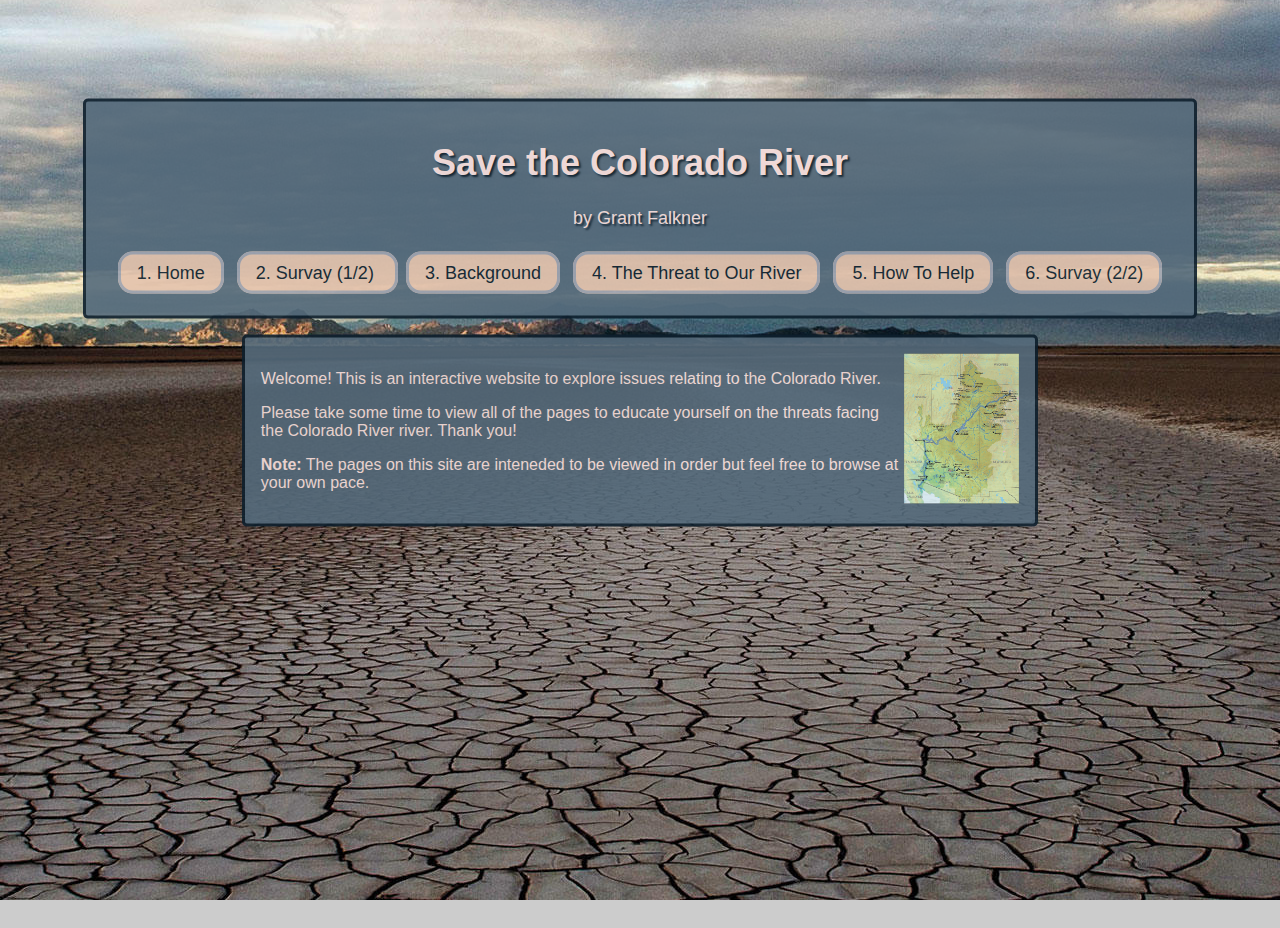
<file: index.html>
<html>
    <head>
        <title>Save the CO River</title>
        <link rel="stylesheet" href="common.css">
        <link rel="stylesheet" href="home.css">
    </head>
    <body>
        <header>
            <h1>
                Save the Colorado River
            </h1>
            <p> by Grant Falkner</p>
            <nav>
                <a href="index.html">1. Home</a>
                <a href="survay.html">2. Survay (1/2) </a>
                <a href="background.html">3. Background</a>
                <a href="threat.html">4. The Threat to Our River</a>
                <a href="help.html">5. How To Help</a>
                <a href="survay.html">6. Survay (2/2)</a>
            </nav>
        </header>

        <article>
            <section>
                <img class="zoom" src="images/river-on-map.jpeg" alt="River on Map">
                <p> Welcome! This is an interactive website to explore issues relating to 
                    the Colorado River.</p>

    
                <p> Please take some time to view all of the pages to educate yourself on the
                    threats facing the Colorado River river. Thank you!
                </p>

                <p>
                    <b>Note:</b> The pages on this site are inteneded to be viewed in order but feel free to browse at your own pace.
                </p>
            </section>
        </article>
        
    </body>
</html>
</file>
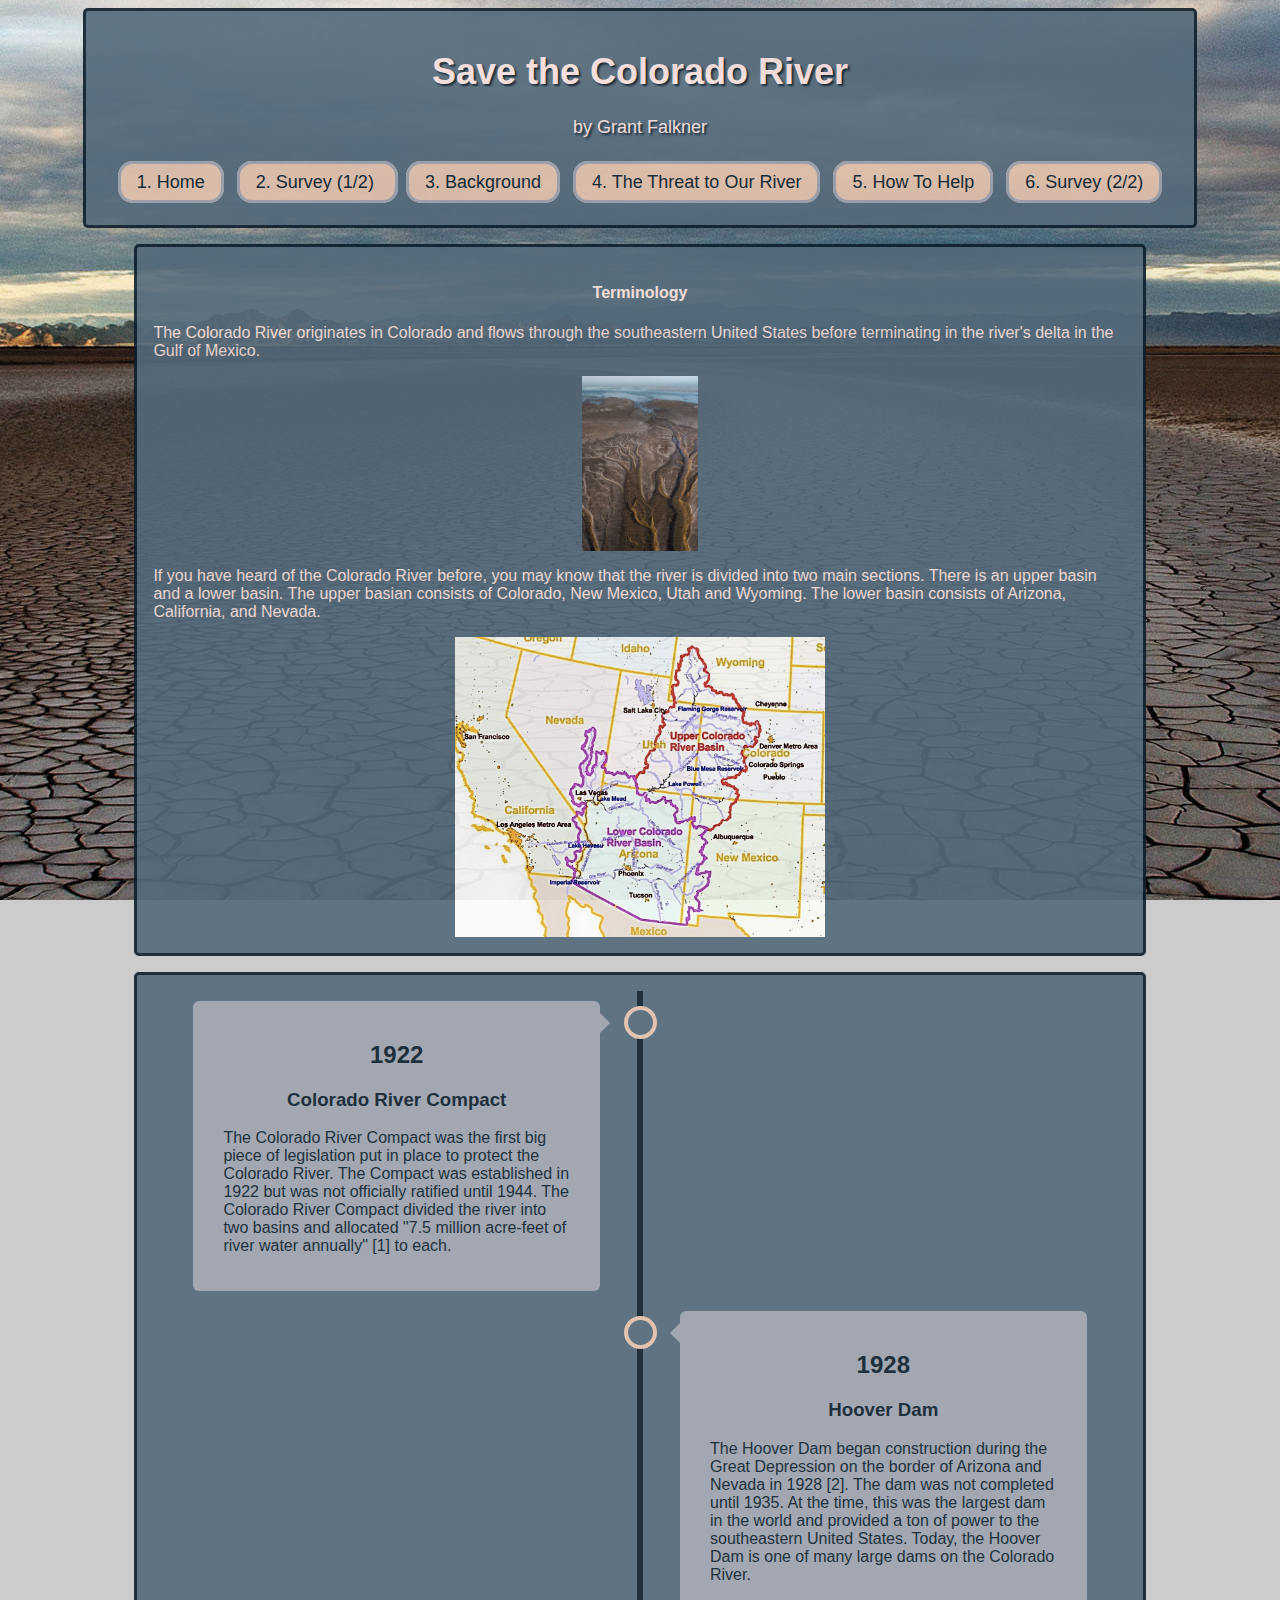
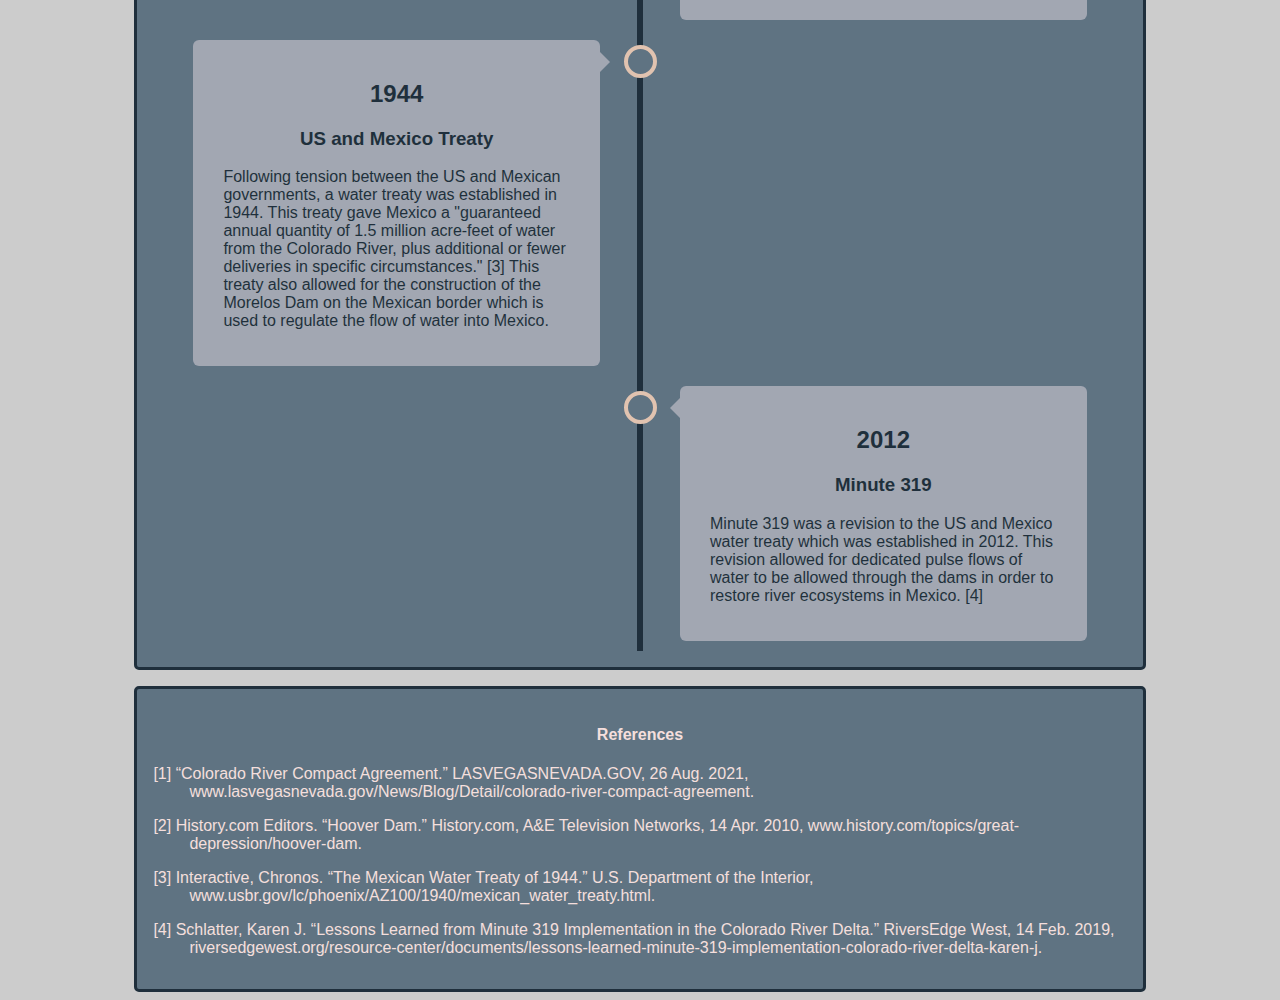
<file: background.html>
<html>
    <head>
        <title>Save the CO River</title>
        <link rel="stylesheet" href="common.css">
        <link rel="stylesheet" href="timeline.css">
    </head>
    <body>
        <header>
            <h1>
                Save the Colorado River
            </h1>
            <p> by Grant Falkner</p>
            <nav>
                <a href="index.html">1. Home</a>
                <a href="survey.html">2. Survey (1/2) </a>
                <a href="background.html">3. Background</a>
                <a href="threat.html">4. The Threat to Our River</a>
                <a href="help.html">5. How To Help</a>
                <a href="survey.html">6. Survey (2/2)</a>
            </nav>
        </header>

        <article>
            <section>
                <h4>Terminology</h4>
                <p>
                    The Colorado River originates in Colorado and flows through the southeastern United States before terminating in the river's delta in the Gulf of Mexico.
                </p>
                <img class="zoom" src="images/river-delta.jpeg" alt="River Delta" style="height: 175px">
                <p>
                    If you have heard of the Colorado River before, you may know that the river is divided into two main sections. There is an upper basin and a lower basin. The upper basian consists of Colorado, New Mexico, Utah and Wyoming. The lower basin consists of Arizona, California, and Nevada.
                </p>

                <img src="images/basin-map.jpeg" alt="Basin Map">
            </section>
            <section>
            <div class="timeline">
                <div class="container left">
                    <div class="content">
                    <h2>1922</h2>
                    <h3>Colorado River Compact</h3>
                    <p>The Colorado River Compact was the first big piece of legislation put in place to protect the Colorado River. The Compact was established in 1922 but was not officially ratified until 1944. The Colorado River Compact divided the river into two basins and allocated "7.5 million acre-feet of river water annually" [1] to each.
                      </p>
                      <!-- https://www.lasvegasnevada.gov/News/Blog/Detail/colorado-river-compact-agreement -->
                    </div>
                </div>
                <div class="container right">
                    <div class="content">
                    <h2>1928</h2>
                    <h3>Hoover Dam</h3>
                    <p>The Hoover Dam began construction during the Great Depression on the border of Arizona and Nevada in 1928 [2]. The dam was not completed until 1935. At the time, this was the largest dam in the world and provided a ton of power to the southeastern United States. Today, the Hoover Dam is one of many large dams on the Colorado River.
                    </p>
                    <!-- https://www.history.com/topics/great-depression/hoover-dam -->
                    </div>
                </div>
                <div class="container left">
                    <div class="content">
                    <h2>1944</h2>
                    <h3>US and Mexico Treaty</h3>
                    <p>Following tension between the US and Mexican governments, a water treaty was established in 1944. This treaty gave Mexico a "guaranteed annual quantity of 1.5 million acre-feet of water from the Colorado River, plus additional or fewer deliveries in specific circumstances." [3] This treaty also allowed for the construction of the Morelos Dam on the Mexican border which is used to regulate the flow of water into Mexico.
                    </p>
                    <!-- https://www.usbr.gov/lc/phoenix/AZ100/1940/mexican_water_treaty.html -->
                    </div>
                </div>
                <div class="container right">
                    <div class="content">
                    <h2>2012</h2>
                    <h3>Minute 319</h3>
                    <p> Minute 319 was a revision to the US and Mexico water treaty which was established in 2012. This revision allowed for dedicated pulse flows of water to be allowed through the dams in order to restore river ecosystems in Mexico. [4]
                    </p>
                    <!-- https://riversedgewest.org/resource-center/documents/lessons-learned-minute-319-implementation-colorado-river-delta-karen-j -->
                    </div>
                </div>
                </div>

                
            </section>

            <section class="references">
                <h4>References</h4>

                <p>[1] “Colorado River Compact Agreement.” LASVEGASNEVADA.GOV, 26 Aug. 2021, www.lasvegasnevada.gov/News/Blog/Detail/colorado-river-compact-agreement.</p>
                <p>[2] History.com Editors. “Hoover Dam.” History.com, A&E Television Networks, 14 Apr. 2010, www.history.com/topics/great-depression/hoover-dam.</p>
                <p>[3] Interactive, Chronos. “The Mexican Water Treaty of 1944.” U.S. Department of the Interior, www.usbr.gov/lc/phoenix/AZ100/1940/mexican_water_treaty.html.</p>
                <p>[4] Schlatter, Karen J. “Lessons Learned from Minute 319 Implementation in the Colorado River Delta.” RiversEdge West, 14 Feb. 2019, riversedgewest.org/resource-center/documents/lessons-learned-minute-319-implementation-colorado-river-delta-karen-j.</p>
                
            </section>
        </article>
        
    </body>
</html>
</file>
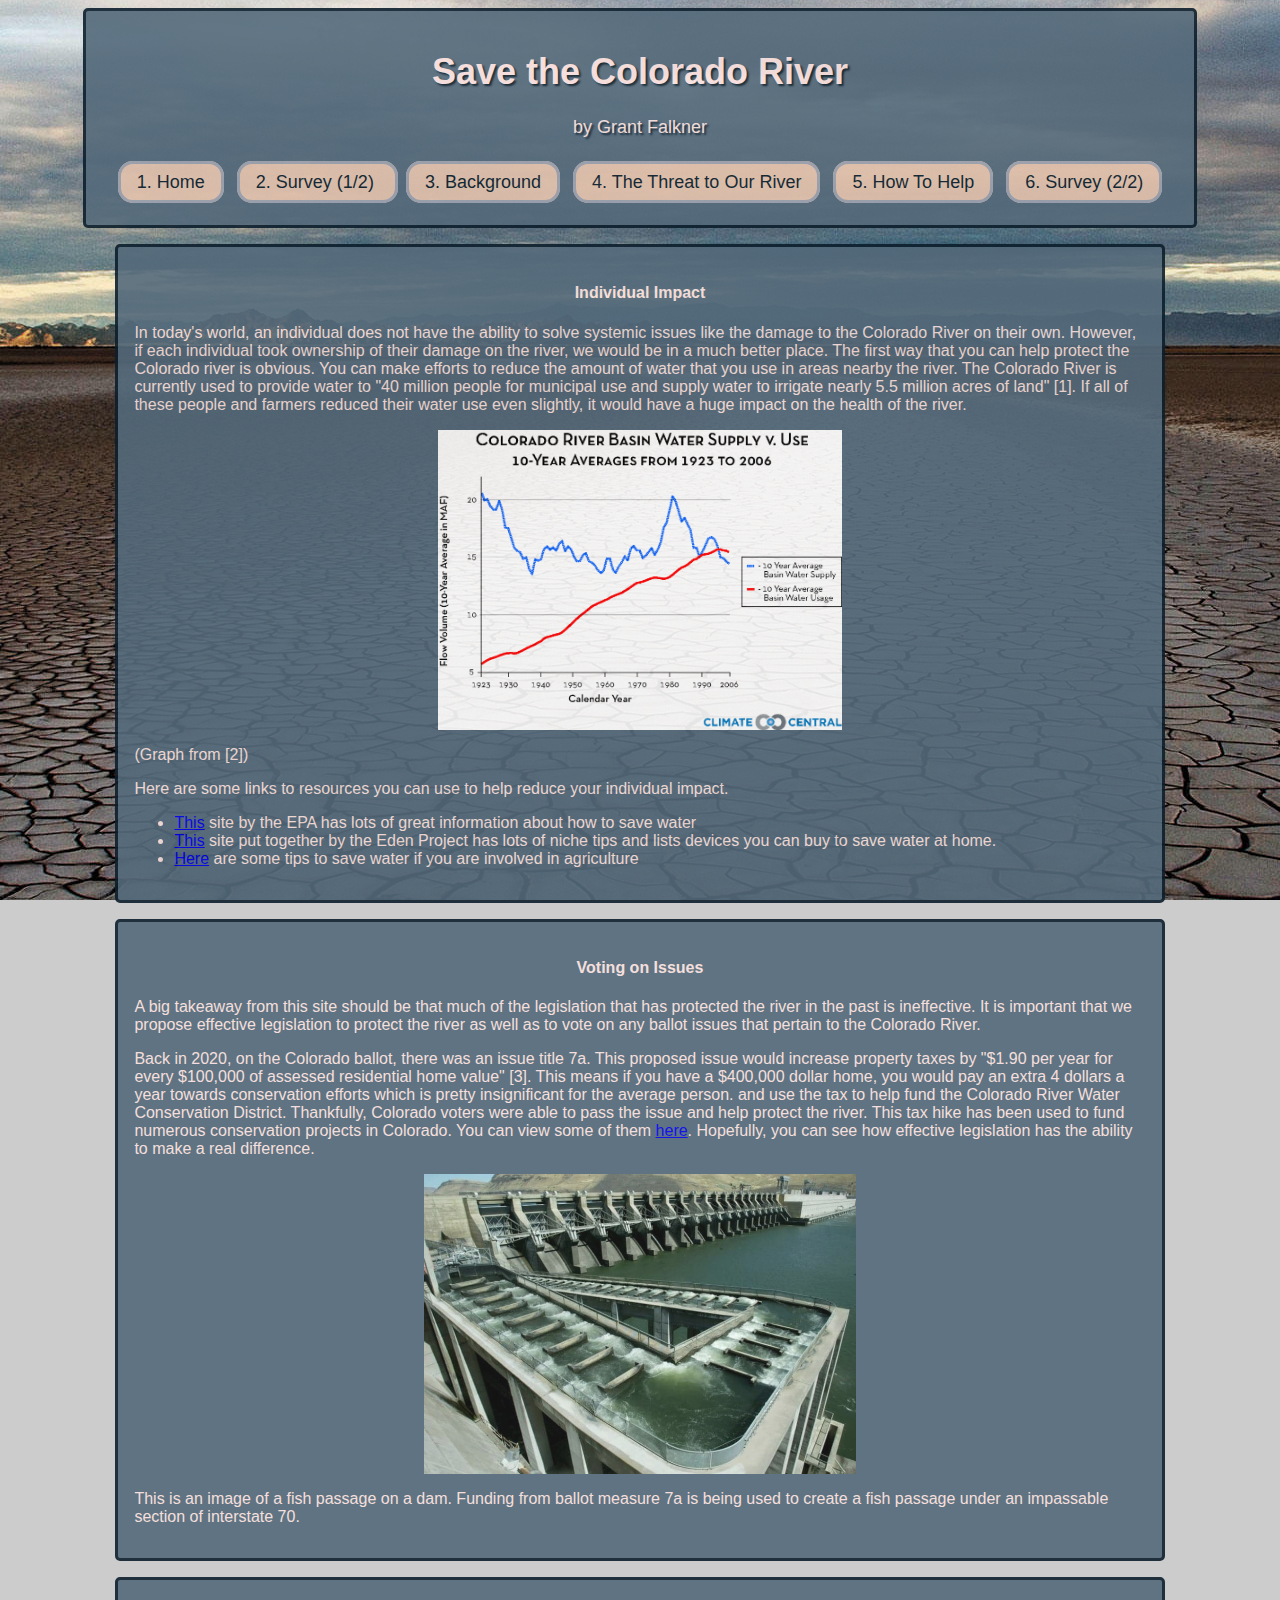
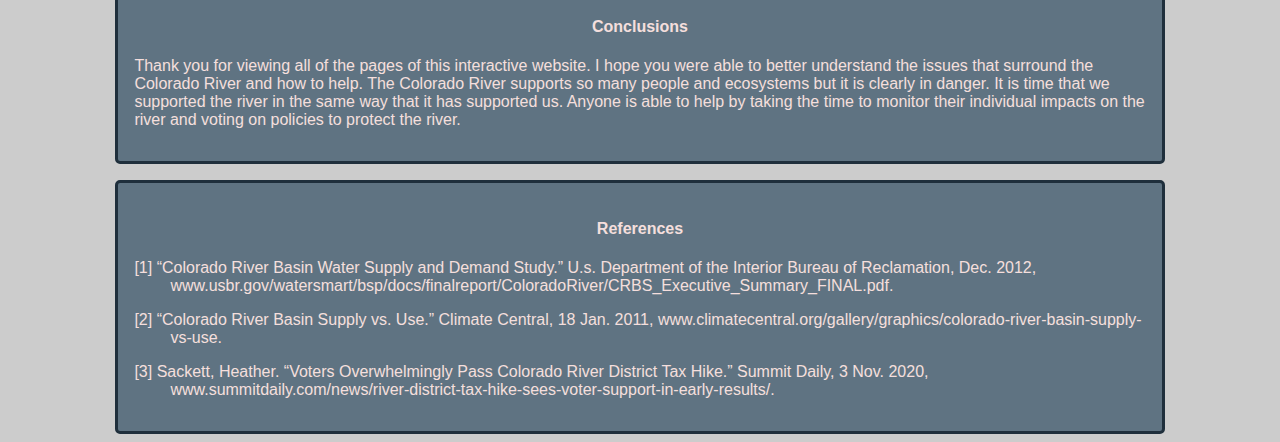
<file: help.html>
<html>
    <head>
        <title>Save the CO River</title>
        <link rel="stylesheet" href="common.css">
    </head>
    <body>
        <header>
            <h1>
                Save the Colorado River
            </h1>
            <p> by Grant Falkner</p>
            <nav>
                <a href="index.html">1. Home</a>
                <a href="survey.html">2. Survey (1/2) </a>
                <a href="background.html">3. Background</a>
                <a href="threat.html">4. The Threat to Our River</a>
                <a href="help.html">5. How To Help</a>
                <a href="survey.html">6. Survey (2/2)</a>
            </nav>
        </header>

        <article>
            <section>
                <h4>Individual Impact</h4>
                <p>In today's world, an individual does not have the ability to solve systemic issues like the damage to the Colorado River on their own. However, if each individual took ownership of their damage on the river, we would be in a much better place. The first way that you can help protect the Colorado river is obvious. You can make efforts to reduce the amount of water that you use in areas nearby the river. The Colorado River is currently used to provide water to "40 million people for municipal use and supply water to irrigate nearly 5.5 million acres of land" [1]. If all of these people and farmers reduced their water use even slightly, it would have a huge impact on the health of the river.
                </p>
                <!-- https://www.usbr.gov/watersmart/bsp/docs/finalreport/ColoradoRiver/CRBS_Executive_Summary_FINAL.pdf -->
                <img src="images/graph.png" alt="Water Supply Graph">
                <p>(Graph from [2])</p>
                <p>
                    Here are some links to resources you can use to help reduce your individual impact.
                </p>
                <!-- https://www.climatecentral.org/gallery/graphics/colorado-river-basin-supply-vs-use -->

                <ul>
                    <li>
                        <a href="https://www.epa.gov/watersense/start-saving" target="_blank" rel="noopener noreferrer">This</a>
                        site by the EPA has lots of great 
                        information about how to save water
                    </li>
                    <li><a href="https://www.edenproject.com/learn/eden-at-home/water-saving-tips" target="_blank" rel="noopener noreferrer">This</a>
                        site put together by
                        the Eden Project has lots of niche tips and lists devices you can buy to save water at home. 
                    </li>
                    <li><a href="https://www.sigfox.com/en/news/8-tips-agricultural-water-conservation" target="_blank" rel="noopener noreferrer">Here</a>
                        are some tips to save water if you are involved in agriculture
                    </li>
                </ul>
            </section>
            <section>
                <h4>Voting on Issues</h4>
                <p> A big takeaway from this site should be that much of the legislation that has protected the river in the past is ineffective. It is important that we propose effective legislation to protect the river as well as to vote on any ballot issues that pertain to the Colorado River.
                </p>
                <p>
                    Back in 2020, on the Colorado ballot, there was an issue title 7a. This proposed issue would increase property taxes by "$1.90 per year for every $100,000 of assessed residential home value" [3]. This means if you have a $400,000 dollar home, you would pay an extra 4 dollars a year towards conservation efforts which is pretty insignificant for the average person. and use the tax to help fund the Colorado River Water Conservation District. Thankfully, Colorado voters were able to pass the issue and help protect the river. This tax hike has been used to fund numerous conservation projects in Colorado. You can view some of them
                    <a href="https://www.coloradoriverdistrict.org/2021/10/six-new-community-water-projects-receive-grant-funding/" target="_blank" rel="noopener noreferrer">here</a>.
                    Hopefully, you can see how effective legislation has the ability to make a real difference.
                </p>
                <!-- https://www.summitdaily.com/news/river-district-tax-hike-sees-voter-support-in-early-results/ -->
                <img src="images/fish-passage.jpeg" alt="Dam fish passage">
                <p>
                    This is an image of a fish passage on a dam. Funding from ballot measure 7a is being used to create a fish passage under an impassable section of interstate 70. 
                </p>
            </section>
            <section>
                <h4>Conclusions</h4>
                <p> Thank you for viewing all of the pages of this interactive website. I hope you were able to better understand the issues that surround the Colorado River and how to help. The Colorado River supports so many people and ecosystems but it is clearly in danger. It is time that we supported the river in the same way that it has supported us. Anyone is able to help by taking the time to monitor their individual impacts on the river and voting on policies to protect the river.
                </p>
                
            </section>

            <section class="references">
                <h4>References</h4>
                <p>[1] “Colorado River Basin Water Supply and Demand Study.” U.s. Department of the Interior Bureau of Reclamation, Dec. 2012, www.usbr.gov/watersmart/bsp/docs/finalreport/ColoradoRiver/CRBS_Executive_Summary_FINAL.pdf.</p>
                <p>[2] “Colorado River Basin Supply vs. Use.” Climate Central, 18 Jan. 2011, www.climatecentral.org/gallery/graphics/colorado-river-basin-supply-vs-use.</p>
                <p>[3] Sackett, Heather. “Voters Overwhelmingly Pass Colorado River District Tax Hike.” Summit Daily, 3 Nov. 2020, www.summitdaily.com/news/river-district-tax-hike-sees-voter-support-in-early-results/. </p>
                
            </section>
        </article>
        
    </body>
</html>
</file>
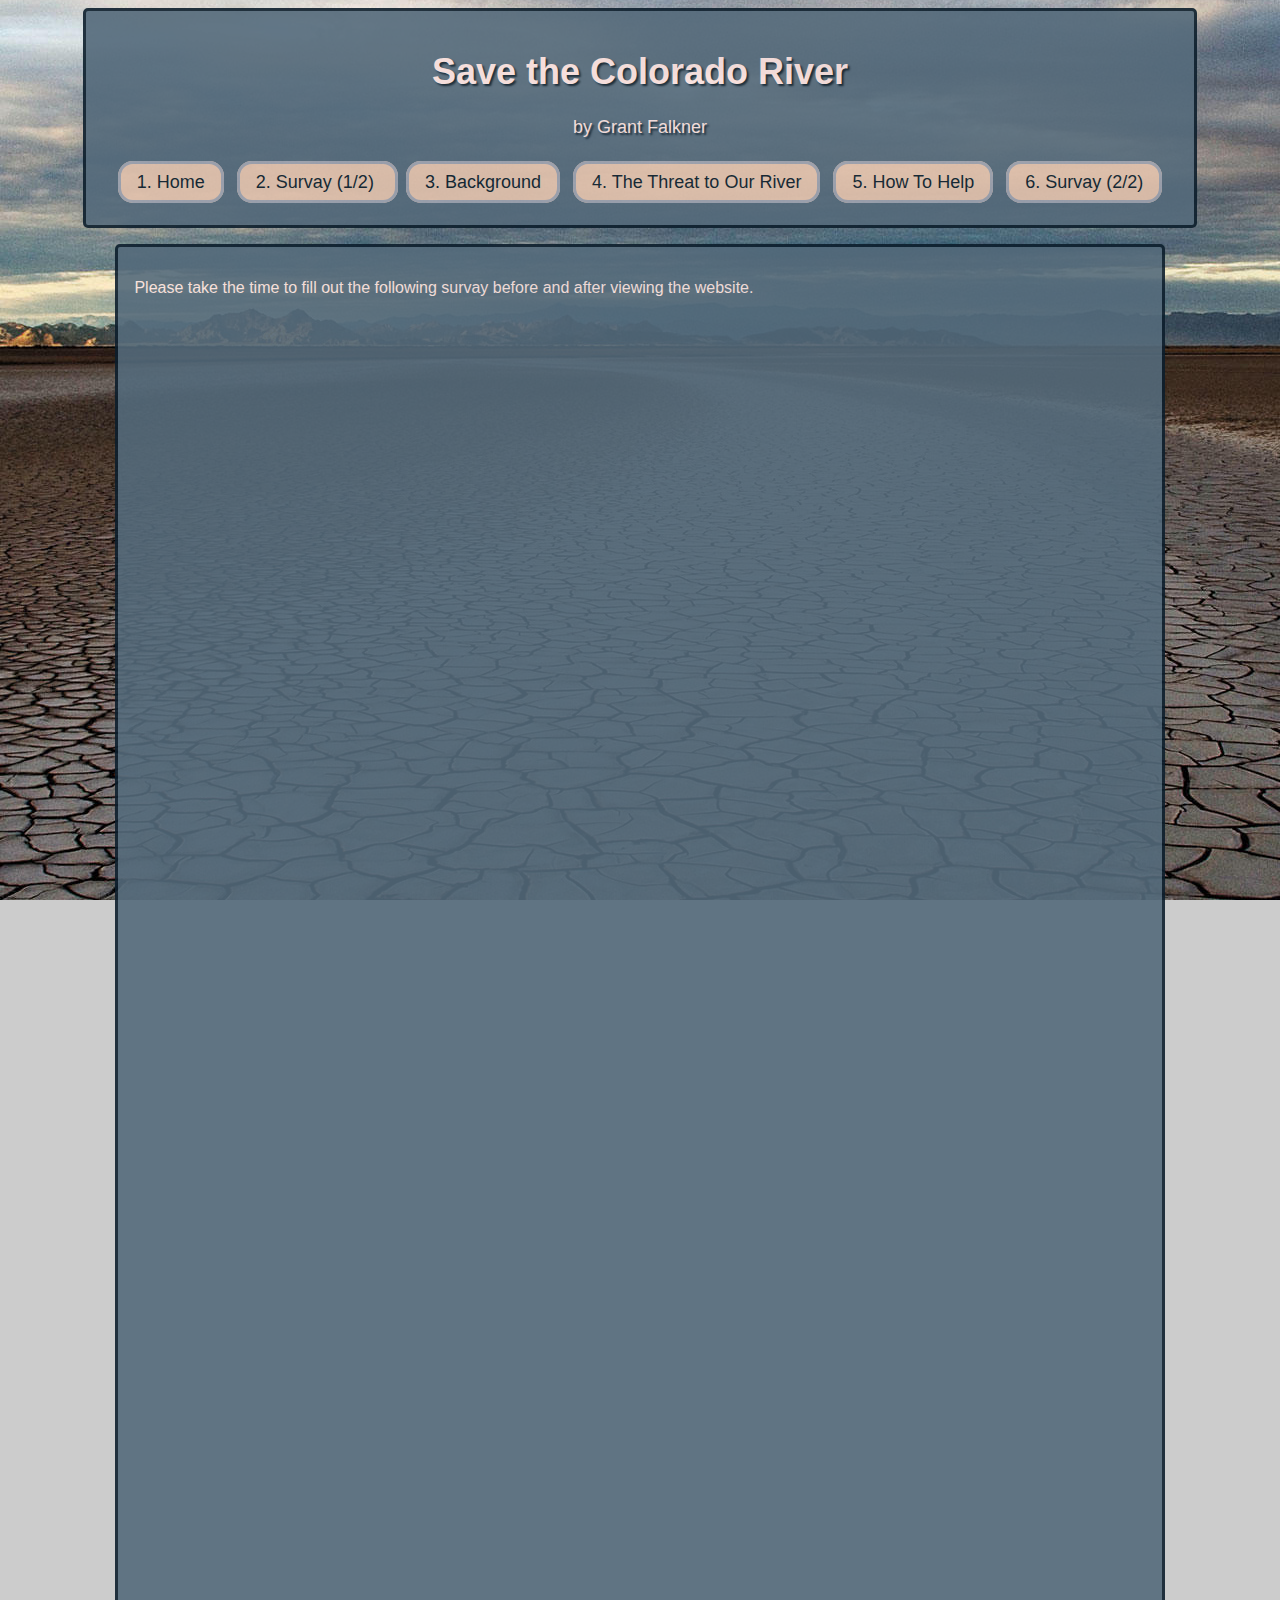
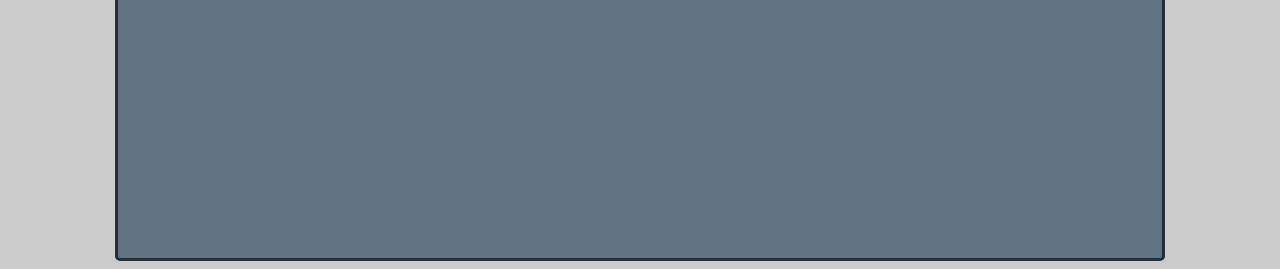
<file: survay.html>
<html>
    <head>
        <title>Save the CO River</title>
        <link rel="stylesheet" href="common.css">
    </head>
    <body>
        <header>
            <h1>
                Save the Colorado River
            </h1>
            <p> by Grant Falkner</p>
            <nav>
                <a href="index.html">1. Home</a>
                <a href="survay.html">2. Survay (1/2) </a>
                <a href="background.html">3. Background</a>
                <a href="threat.html">4. The Threat to Our River</a>
                <a href="help.html">5. How To Help</a>
                <a href="survay.html">6. Survay (2/2)</a>
            </nav>
        </header>

        <article>
            <section>
                <p>Please take the time to fill out the following survay before and after viewing the website.</p>
                <iframe src="https://docs.google.com/forms/d/e/1FAIpQLSe54r7NK6AqV1J6RAE4ApoXetOwBG_K6mfn7Lc_khazO-ViuQ/viewform?embedded=true" width="640" height="1529" frameborder="0" marginheight="0" marginwidth="0">Loading…</iframe>
            </section>
        </article>
        
    </body>
</html>
</file>
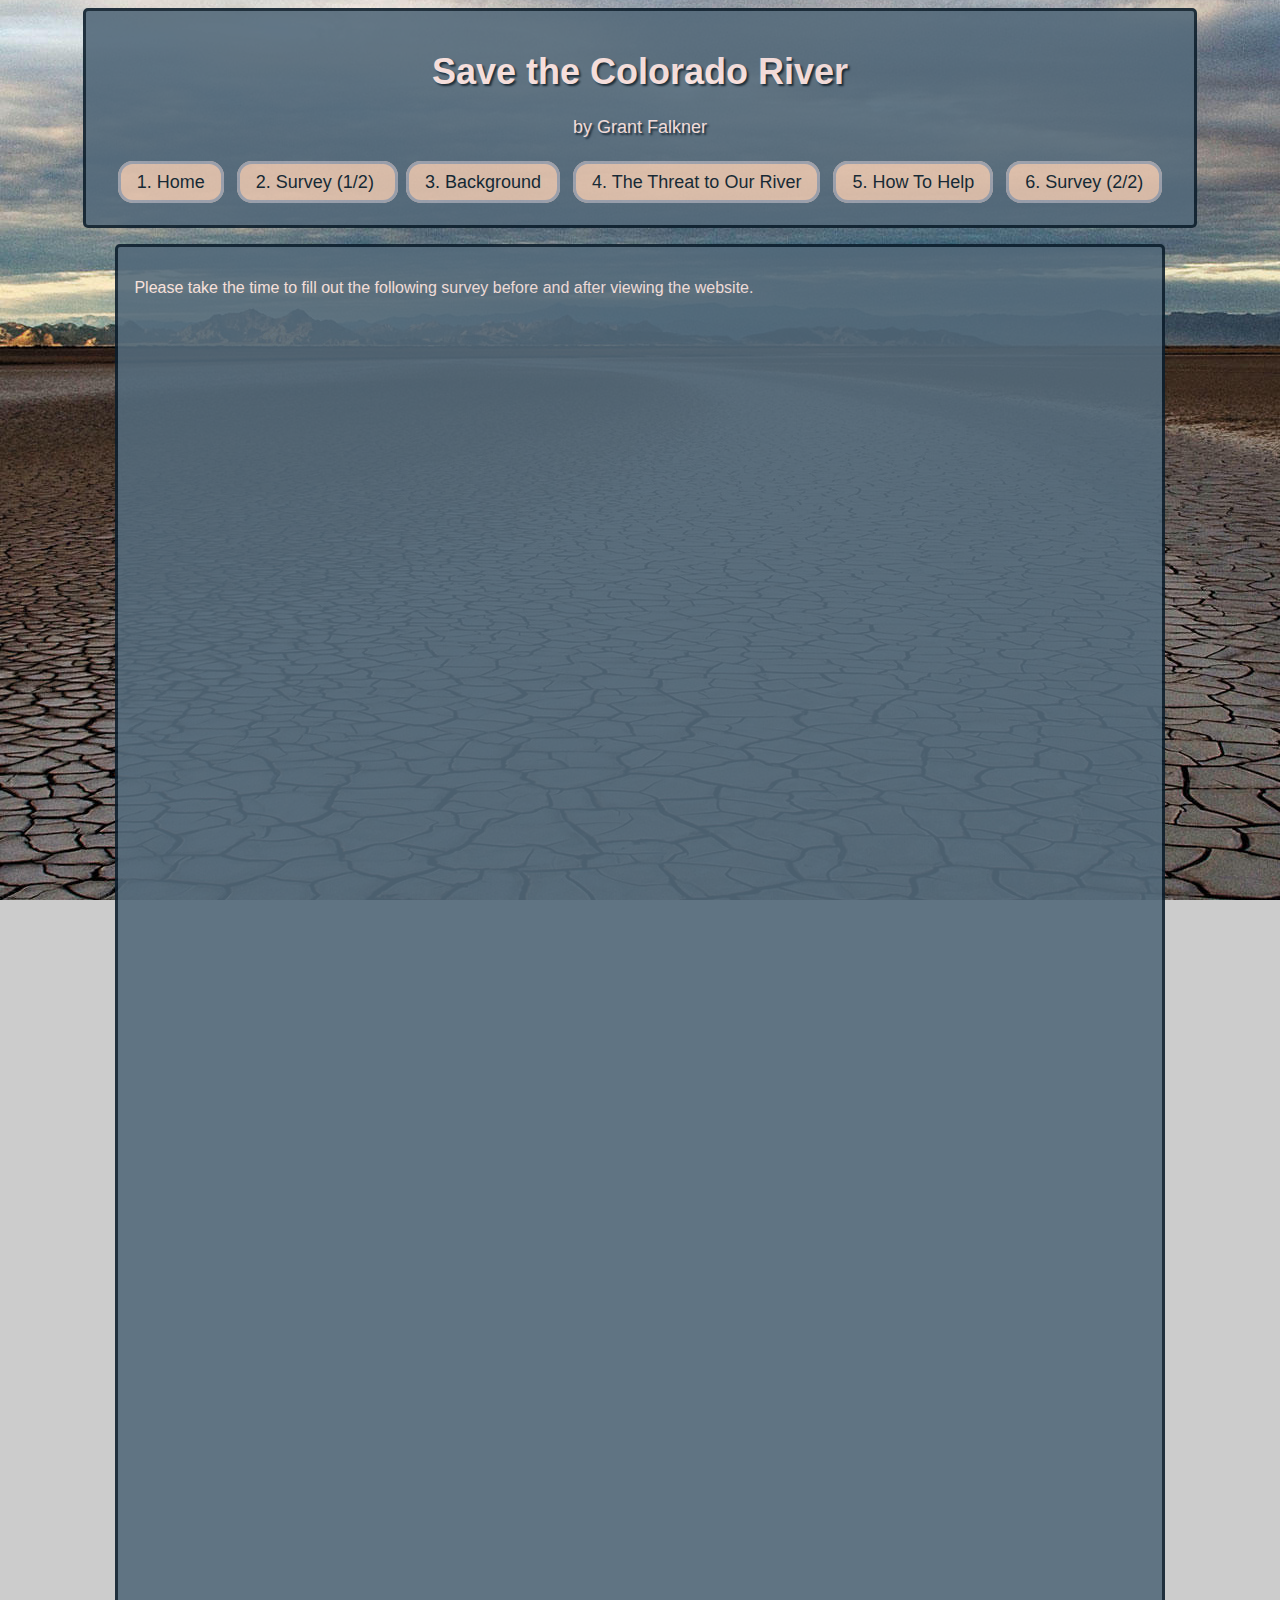
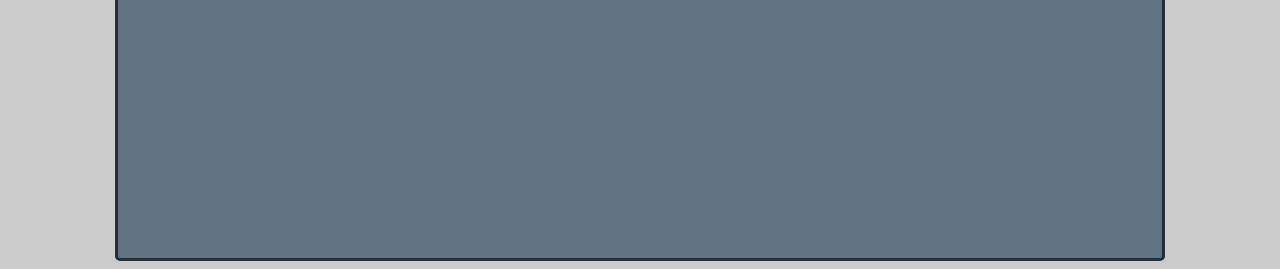
<file: survey.html>
<html>
    <head>
        <title>Save the CO River</title>
        <link rel="stylesheet" href="common.css">
    </head>
    <body>
        <header>
            <h1>
                Save the Colorado River
            </h1>
            <p> by Grant Falkner</p>
            <nav>
                <a href="index.html">1. Home</a>
                <a href="survey.html">2. Survey (1/2) </a>
                <a href="background.html">3. Background</a>
                <a href="threat.html">4. The Threat to Our River</a>
                <a href="help.html">5. How To Help</a>
                <a href="survey.html">6. Survey (2/2)</a>
            </nav>
        </header>

        <article>
            <section>
                <p>Please take the time to fill out the following survey before and after viewing the website.</p>
                <iframe src="https://docs.google.com/forms/d/e/1FAIpQLSe54r7NK6AqV1J6RAE4ApoXetOwBG_K6mfn7Lc_khazO-ViuQ/viewform?embedded=true" width="640" height="1529" frameborder="0" marginheight="0" marginwidth="0">Loading…</iframe>
            </section>
        </article>
        
    </body>
</html>
</file>
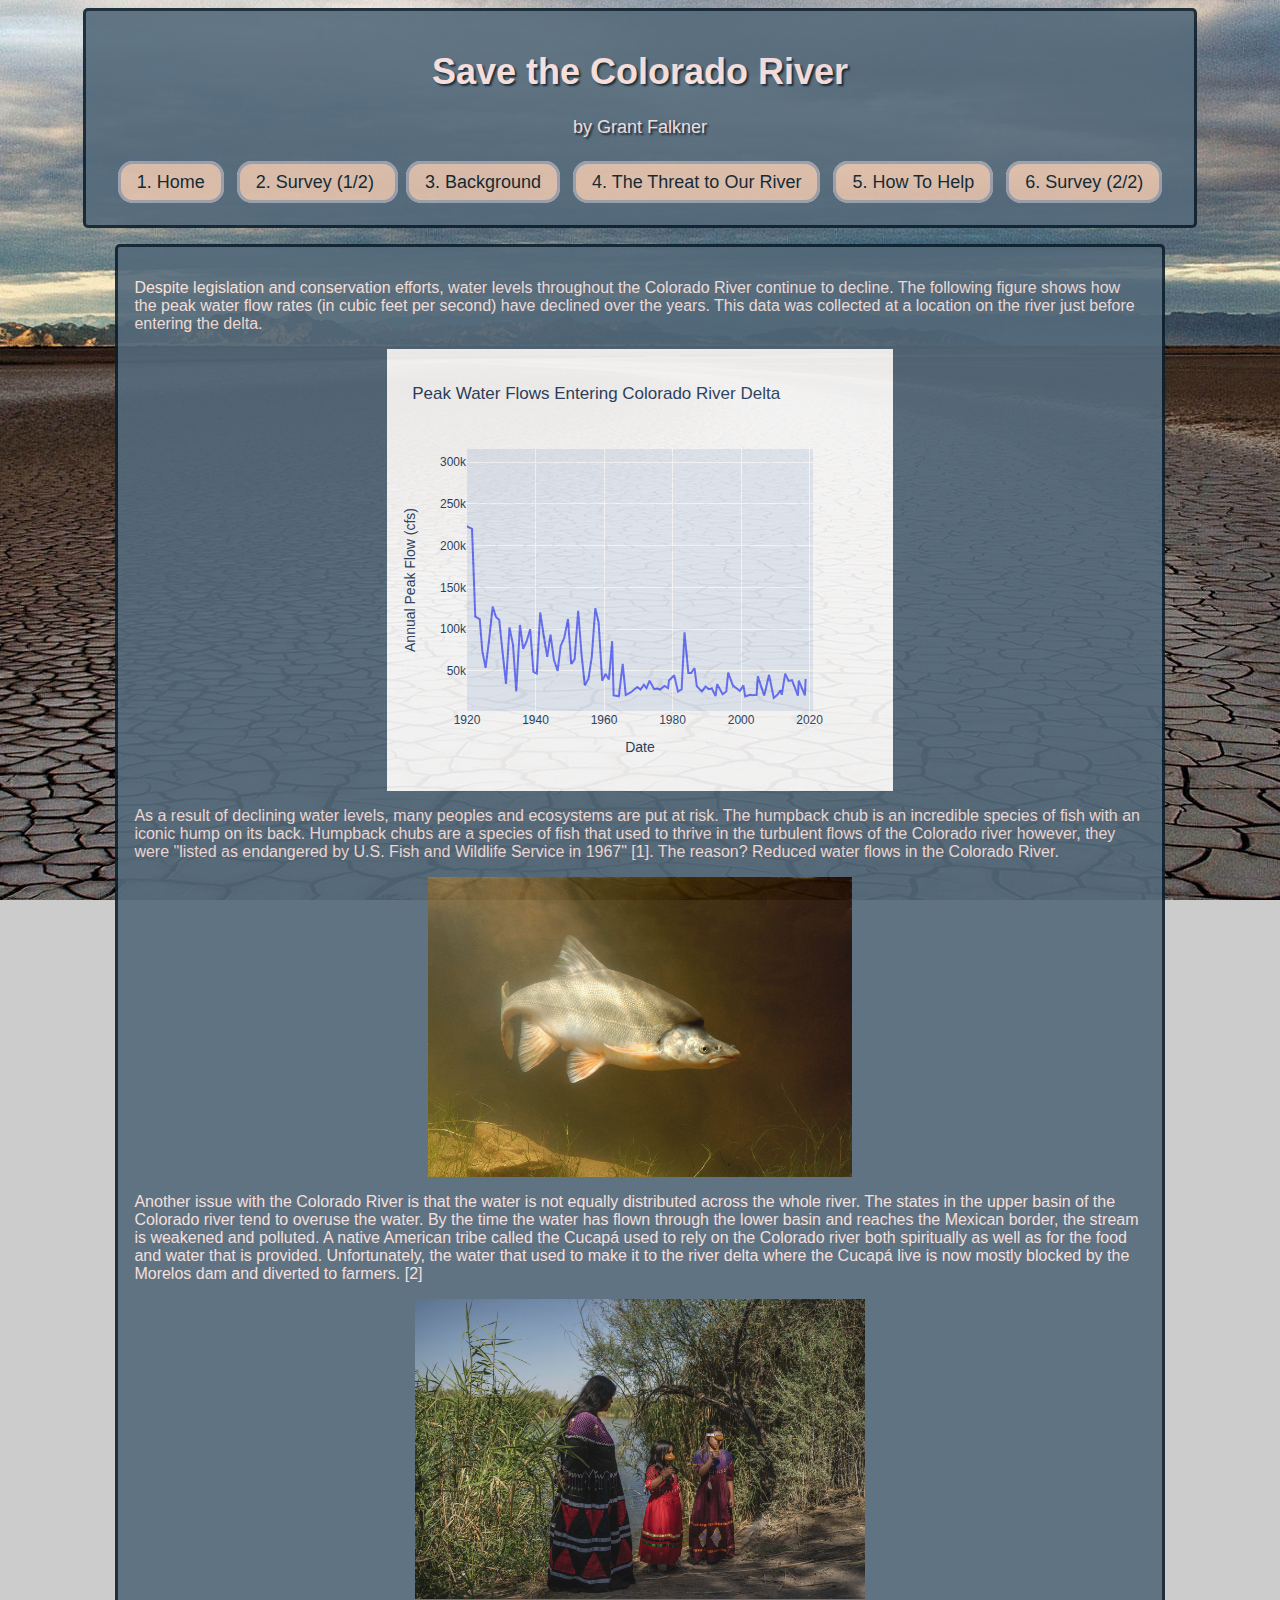
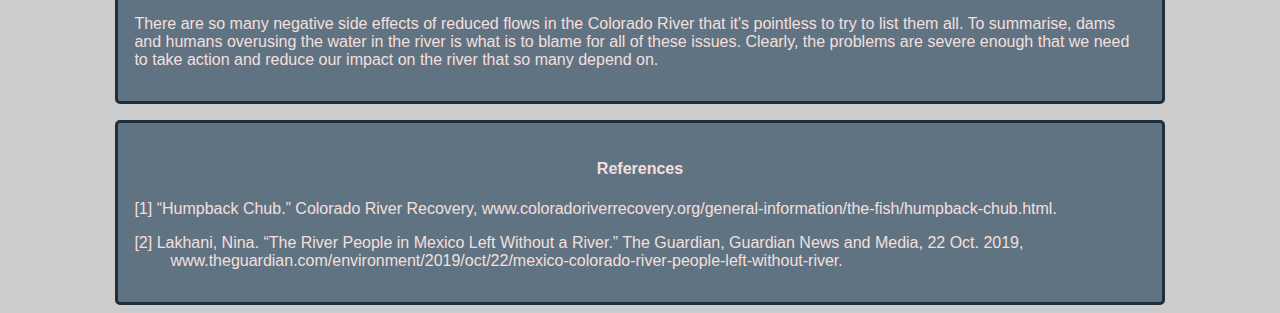
<file: threat.html>
<html>
    <head>
        <title>Save the CO River</title>
        <link rel="stylesheet" href="common.css">
        <script src="https://cdn.plot.ly/plotly-latest.min.js"></script>
        <script src="https://ajax.googleapis.com/ajax/libs/jquery/3.5.1/jquery.min.js"></script>
        <script src="https://requirejs.org/docs/release/2.3.5/minified/require.js"></script>
    </head>
    <script>
    </script>
    <body>
        <header>
            <h1>
                Save the Colorado River
            </h1>
            <p> by Grant Falkner</p>
            <nav>
                <a href="index.html">1. Home</a>
                <a href="survey.html">2. Survey (1/2) </a>
                <a href="background.html">3. Background</a>
                <a href="threat.html">4. The Threat to Our River</a>
                <a href="help.html">5. How To Help</a>
                <a href="survey.html">6. Survey (2/2)</a>
            </nav>
        </header>

        <article>
            <section>
                <p> Despite legislation and conservation efforts, water levels throughout the Colorado
                    River continue to decline. The following figure shows how the peak water flow rates
                    (in cubic feet per second) have declined over the years. This data was collected at
                    a location on the river just before entering the delta.
                 </p>
                <div><div id="54826caa-c219-47a2-8032-1a40343f3f56" class="plotly-graph-div" style="height:50%; width:50%;"></div>            <script type="text/javascript">                                    window.PLOTLYENV=window.PLOTLYENV || {};                                    if (document.getElementById("54826caa-c219-47a2-8032-1a40343f3f56")) {                    Plotly.newPlot(                        "54826caa-c219-47a2-8032-1a40343f3f56",                        [{"type":"scatter","x":["1884-07-08","1921-06-19","1922-06-01","1923-09-19","1924-06-18","1925-06-03","1926-05-29","1927-07-02","1928-06-03","1929-05-29","1930-06-04","1931-05-22","1932-05-26","1933-06-05","1934-05-17","1935-06-19","1936-05-24","1937-05-21","1938-06-08","1939-05-26","1940-05-18","1941-05-17","1942-05-31","1943-06-06","1944-05-20","1945-05-17","1946-06-14","1947-05-14","1948-05-26","1949-06-22","1950-06-06","1951-06-01","1952-06-12","1953-06-17","1954-05-27","1955-06-14","1956-06-06","1957-06-13","1958-06-02","1959-06-19","1960-06-10","1961-06-06","1962-05-17","1962-10-22","1964-04-29","1965-06-15","1966-05-04","1967-09-09","1968-07-20","1969-09-12","1970-08-27","1971-08-24","1972-05-26","1973-04-19","1974-08-21","1975-07-30","1976-05-20","1977-08-19","1978-09-09","1978-12-23","1980-06-24","1981-07-30","1982-08-28","1983-06-29","1984-08-13","1985-06-02","1986-05-31","1987-01-31","1988-07-29","1989-08-19","1990-08-01","1991-06-18","1992-07-24","1993-01-13","1994-08-18","1995-09-09","1996-03-31","1997-09-16","1997-11-06","1999-08-31","2000-09-07","2001-03-20","2002-09-11","2003-03-20","2004-07-15","2004-11-23","2006-08-05","2006-10-06","2008-03-07","2009-07-21","2010-08-07","2011-07-09","2011-11-21","2012-11-20","2013-11-15","2014-11-12","2016-08-06","2016-11-08","2018-08-21","2018-11-07"],"y":[300000,220000,115000,112000,74000,53700,85600,127000,115000,111000,71000,34600,102000,81500,25500,105000,76300,85300,100000,49000,46800,120000,91800,66800,93400,63300,50100,80100,89800,112000,58400,63700,122000,68500,32800,40400,67200,125000,108000,38300,46300,39800,85600,20700,19700,58400,21300,23900,26800,30800,27600,33400,29500,38300,28200,28900,27700,32100,29400,38600,45000,25400,27900,96200,47600,47400,53500,31600,25500,31300,28200,29000,19900,34100,22000,25400,47900,31500,31900,25900,32800,19400,21400,21000,21300,43400,20200,20400,45300,17700,21400,26700,21500,46700,38100,38900,20400,38400,20700,40300]}],                        {"template":{"data":{"bar":[{"error_x":{"color":"#2a3f5f"},"error_y":{"color":"#2a3f5f"},"marker":{"line":{"color":"#E5ECF6","width":0.5},"pattern":{"fillmode":"overlay","size":10,"solidity":0.2}},"type":"bar"}],"barpolar":[{"marker":{"line":{"color":"#E5ECF6","width":0.5},"pattern":{"fillmode":"overlay","size":10,"solidity":0.2}},"type":"barpolar"}],"carpet":[{"aaxis":{"endlinecolor":"#2a3f5f","gridcolor":"white","linecolor":"white","minorgridcolor":"white","startlinecolor":"#2a3f5f"},"baxis":{"endlinecolor":"#2a3f5f","gridcolor":"white","linecolor":"white","minorgridcolor":"white","startlinecolor":"#2a3f5f"},"type":"carpet"}],"choropleth":[{"colorbar":{"outlinewidth":0,"ticks":""},"type":"choropleth"}],"contour":[{"colorbar":{"outlinewidth":0,"ticks":""},"colorscale":[[0.0,"#0d0887"],[0.1111111111111111,"#46039f"],[0.2222222222222222,"#7201a8"],[0.3333333333333333,"#9c179e"],[0.4444444444444444,"#bd3786"],[0.5555555555555556,"#d8576b"],[0.6666666666666666,"#ed7953"],[0.7777777777777778,"#fb9f3a"],[0.8888888888888888,"#fdca26"],[1.0,"#f0f921"]],"type":"contour"}],"contourcarpet":[{"colorbar":{"outlinewidth":0,"ticks":""},"type":"contourcarpet"}],"heatmap":[{"colorbar":{"outlinewidth":0,"ticks":""},"colorscale":[[0.0,"#0d0887"],[0.1111111111111111,"#46039f"],[0.2222222222222222,"#7201a8"],[0.3333333333333333,"#9c179e"],[0.4444444444444444,"#bd3786"],[0.5555555555555556,"#d8576b"],[0.6666666666666666,"#ed7953"],[0.7777777777777778,"#fb9f3a"],[0.8888888888888888,"#fdca26"],[1.0,"#f0f921"]],"type":"heatmap"}],"heatmapgl":[{"colorbar":{"outlinewidth":0,"ticks":""},"colorscale":[[0.0,"#0d0887"],[0.1111111111111111,"#46039f"],[0.2222222222222222,"#7201a8"],[0.3333333333333333,"#9c179e"],[0.4444444444444444,"#bd3786"],[0.5555555555555556,"#d8576b"],[0.6666666666666666,"#ed7953"],[0.7777777777777778,"#fb9f3a"],[0.8888888888888888,"#fdca26"],[1.0,"#f0f921"]],"type":"heatmapgl"}],"histogram":[{"marker":{"pattern":{"fillmode":"overlay","size":10,"solidity":0.2}},"type":"histogram"}],"histogram2d":[{"colorbar":{"outlinewidth":0,"ticks":""},"colorscale":[[0.0,"#0d0887"],[0.1111111111111111,"#46039f"],[0.2222222222222222,"#7201a8"],[0.3333333333333333,"#9c179e"],[0.4444444444444444,"#bd3786"],[0.5555555555555556,"#d8576b"],[0.6666666666666666,"#ed7953"],[0.7777777777777778,"#fb9f3a"],[0.8888888888888888,"#fdca26"],[1.0,"#f0f921"]],"type":"histogram2d"}],"histogram2dcontour":[{"colorbar":{"outlinewidth":0,"ticks":""},"colorscale":[[0.0,"#0d0887"],[0.1111111111111111,"#46039f"],[0.2222222222222222,"#7201a8"],[0.3333333333333333,"#9c179e"],[0.4444444444444444,"#bd3786"],[0.5555555555555556,"#d8576b"],[0.6666666666666666,"#ed7953"],[0.7777777777777778,"#fb9f3a"],[0.8888888888888888,"#fdca26"],[1.0,"#f0f921"]],"type":"histogram2dcontour"}],"mesh3d":[{"colorbar":{"outlinewidth":0,"ticks":""},"type":"mesh3d"}],"parcoords":[{"line":{"colorbar":{"outlinewidth":0,"ticks":""}},"type":"parcoords"}],"pie":[{"automargin":true,"type":"pie"}],"scatter":[{"marker":{"colorbar":{"outlinewidth":0,"ticks":""}},"type":"scatter"}],"scatter3d":[{"line":{"colorbar":{"outlinewidth":0,"ticks":""}},"marker":{"colorbar":{"outlinewidth":0,"ticks":""}},"type":"scatter3d"}],"scattercarpet":[{"marker":{"colorbar":{"outlinewidth":0,"ticks":""}},"type":"scattercarpet"}],"scattergeo":[{"marker":{"colorbar":{"outlinewidth":0,"ticks":""}},"type":"scattergeo"}],"scattergl":[{"marker":{"colorbar":{"outlinewidth":0,"ticks":""}},"type":"scattergl"}],"scattermapbox":[{"marker":{"colorbar":{"outlinewidth":0,"ticks":""}},"type":"scattermapbox"}],"scatterpolar":[{"marker":{"colorbar":{"outlinewidth":0,"ticks":""}},"type":"scatterpolar"}],"scatterpolargl":[{"marker":{"colorbar":{"outlinewidth":0,"ticks":""}},"type":"scatterpolargl"}],"scatterternary":[{"marker":{"colorbar":{"outlinewidth":0,"ticks":""}},"type":"scatterternary"}],"surface":[{"colorbar":{"outlinewidth":0,"ticks":""},"colorscale":[[0.0,"#0d0887"],[0.1111111111111111,"#46039f"],[0.2222222222222222,"#7201a8"],[0.3333333333333333,"#9c179e"],[0.4444444444444444,"#bd3786"],[0.5555555555555556,"#d8576b"],[0.6666666666666666,"#ed7953"],[0.7777777777777778,"#fb9f3a"],[0.8888888888888888,"#fdca26"],[1.0,"#f0f921"]],"type":"surface"}],"table":[{"cells":{"fill":{"color":"#EBF0F8"},"line":{"color":"white"}},"header":{"fill":{"color":"#C8D4E3"},"line":{"color":"white"}},"type":"table"}]},"layout":{"annotationdefaults":{"arrowcolor":"#2a3f5f","arrowhead":0,"arrowwidth":1},"autotypenumbers":"strict","coloraxis":{"colorbar":{"outlinewidth":0,"ticks":""}},"colorscale":{"diverging":[[0,"#8e0152"],[0.1,"#c51b7d"],[0.2,"#de77ae"],[0.3,"#f1b6da"],[0.4,"#fde0ef"],[0.5,"#f7f7f7"],[0.6,"#e6f5d0"],[0.7,"#b8e186"],[0.8,"#7fbc41"],[0.9,"#4d9221"],[1,"#276419"]],"sequential":[[0.0,"#0d0887"],[0.1111111111111111,"#46039f"],[0.2222222222222222,"#7201a8"],[0.3333333333333333,"#9c179e"],[0.4444444444444444,"#bd3786"],[0.5555555555555556,"#d8576b"],[0.6666666666666666,"#ed7953"],[0.7777777777777778,"#fb9f3a"],[0.8888888888888888,"#fdca26"],[1.0,"#f0f921"]],"sequentialminus":[[0.0,"#0d0887"],[0.1111111111111111,"#46039f"],[0.2222222222222222,"#7201a8"],[0.3333333333333333,"#9c179e"],[0.4444444444444444,"#bd3786"],[0.5555555555555556,"#d8576b"],[0.6666666666666666,"#ed7953"],[0.7777777777777778,"#fb9f3a"],[0.8888888888888888,"#fdca26"],[1.0,"#f0f921"]]},"colorway":["#636efa","#EF553B","#00cc96","#ab63fa","#FFA15A","#19d3f3","#FF6692","#B6E880","#FF97FF","#FECB52"],"font":{"color":"#2a3f5f"},"geo":{"bgcolor":"white","lakecolor":"white","landcolor":"#E5ECF6","showlakes":true,"showland":true,"subunitcolor":"white"},"hoverlabel":{"align":"left"},"hovermode":"closest","mapbox":{"style":"light"},"paper_bgcolor":"white","plot_bgcolor":"#E5ECF6","polar":{"angularaxis":{"gridcolor":"white","linecolor":"white","ticks":""},"bgcolor":"#E5ECF6","radialaxis":{"gridcolor":"white","linecolor":"white","ticks":""}},"scene":{"xaxis":{"backgroundcolor":"#E5ECF6","gridcolor":"white","gridwidth":2,"linecolor":"white","showbackground":true,"ticks":"","zerolinecolor":"white"},"yaxis":{"backgroundcolor":"#E5ECF6","gridcolor":"white","gridwidth":2,"linecolor":"white","showbackground":true,"ticks":"","zerolinecolor":"white"},"zaxis":{"backgroundcolor":"#E5ECF6","gridcolor":"white","gridwidth":2,"linecolor":"white","showbackground":true,"ticks":"","zerolinecolor":"white"}},"shapedefaults":{"line":{"color":"#2a3f5f"}},"ternary":{"aaxis":{"gridcolor":"white","linecolor":"white","ticks":""},"baxis":{"gridcolor":"white","linecolor":"white","ticks":""},"bgcolor":"#E5ECF6","caxis":{"gridcolor":"white","linecolor":"white","ticks":""}},"title":{"x":0.05},"xaxis":{"automargin":true,"gridcolor":"white","linecolor":"white","ticks":"","title":{"standoff":15},"zerolinecolor":"white","zerolinewidth":2},"yaxis":{"automargin":true,"gridcolor":"white","linecolor":"white","ticks":"","title":{"standoff":15},"zerolinecolor":"white","zerolinewidth":2}}},"title":{"text":"Peak Water Flows Entering Colorado River Delta"},"xaxis":{"range":["1920-01-01T00:00:00","2021-01-01T00:00:00"],"title":{"text":"Date"}},"yaxis":{"title":{"text":"Annual Peak Flow (cfs)"}}},                        {"responsive": true}                    )                };                            </script>        </div>
                
                <p> As a result of declining water levels, many peoples and ecosystems are put at risk. The humpback chub is an incredible species of fish with an iconic hump on its back. Humpback chubs are a species of fish that used to thrive in the turbulent flows of the Colorado river however, they were "listed as endangered by U.S. Fish and Wildlife Service in 1967" [1]. The reason? Reduced water flows in the Colorado River. </p>

                <img src="images/humpback-chub.jpeg" alt="Humpback Chub">
                    <!-- https://www.coloradoriverrecovery.org/general-information/the-fish/humpback-chub.html -->

                <p> Another issue with the Colorado River is that the water is not equally distributed across the whole river. The states in the upper basin of the Colorado river tend to overuse the water. By the time the water has flown through the lower basin and reaches the Mexican border, the stream is weakened and polluted. A native American tribe called the Cucapá used to rely on the Colorado river both spiritually as well as for the food and water that is provided. Unfortunately, the water that used to make it to the river delta where the Cucapá live is now mostly blocked by the Morelos dam and diverted to farmers. [2]
                </p>

                <img src="images/cucapa.jpeg" alt="Cucapa Tribe Members">

                <!-- https://www.theguardian.com/environment/2019/oct/22/mexico-colorado-river-people-left-without-river -->

                <p>
                    There are so many negative side effects of reduced flows in the Colorado River that it's pointless to try to list them all. To summarise, dams and humans overusing the water in the river is what is to blame for all of these issues. Clearly, the problems are severe enough that we need to take action and reduce our impact on the river that so many depend on.
                </p>
            </section>

            <section class="references">
                <h4>References</h4>
                <p>[1] “Humpback Chub.” Colorado River Recovery, www.coloradoriverrecovery.org/general-information/the-fish/humpback-chub.html.</p>
                <p>[2] Lakhani, Nina. “The River People in Mexico Left Without a River.” The Guardian, Guardian News and Media, 22 Oct. 2019, www.theguardian.com/environment/2019/oct/22/mexico-colorado-river-people-left-without-river. </p>
                
            </section>
            

        </article>
        
    </body>
</html>
</file>
<file: common.css>
body {
    background-image: url("images/background.jpeg");
    background-color: #cccccc;
    background-position: center;
    font-family: 'Lucida Sans', 'Lucida Sans Regular', 'Lucida Grande', 'Lucida Sans Unicode', Geneva, Verdana, sans-serif;
    background-attachment: fixed;
}

h1, h2, h3, h4 {
    text-align: center;
}

header {
    background-color: #546A7B;
    border-color: #0D1F2D;
    border-style: solid;
    border-radius: 5px;
    opacity: 90%;
    color: #FAE1DF;
    text-shadow: 2px 2px 2px #0D1F2D;
    padding: 1rem 1rem 1rem 1rem;
    text-align: center;
    width: fit-content;
    margin: auto;
    font-size: large;
}

section {
    padding: 1rem 1rem 1rem 1rem;
    margin: auto;
    margin-top: 1rem;
    background-color: #546A7B;
    border-color: #0D1F2D;
    opacity: 90%;
    border-style: solid;
    border-radius: 5px;
    width: 80%;
    color: #FAE1DF;
}

nav a {
    text-shadow: none;
    text-decoration: none;
    background-color: #E4C3AD;
    padding: 0.5rem 1rem 0.5rem 1rem;
    margin-left: 0.5rem;
    border-style: solid;
    border-color: #9EA3B0;
    color: #0D1F2D;
    border-radius: 15px;
}

nav {
    padding: 1rem 1rem 1rem 0.5rem;
}

a:visited {
    text-decoration: none;
    background-color: yellowgreen;
}

a:hover {
    text-decoration: none;
    background-color: #9EA3B0;
    color: #FAE1DF;
    border-color: #0D1F2D;
}

.zoom {
    transition: transform .2s; /* Animation */
}
  
.zoom:hover {
    transform: scale(2.5); /* (150% zoom - Note: if the zoom is too large, it will go outside of the viewport) */
}

iframe {
    display: block;
    margin: auto;
}

img, .plotly-graph-div {
    display: block;
    width: auto;
    height: 300px;
    opacity: unset;
    margin-left: auto;
    margin-right: auto;
}

section.references p {
    text-indent: -36px;
    padding-left: 36px;
}
</file>
<file: home.css>
body {
    overflow: hidden;
    position: relative;
    top: 50%;
    -ms-transform: translateY(-50%);
    transform: translateY(-50%);
    z-index: 1;
}

header {
    left: 50%; 
    right: 50%;
    margin-top: 5%;
}

section {
    padding: 1rem 1rem 1rem 1rem;
    margin: auto;
    margin-top: 1rem;
    background-color: #546A7B;
    border-color: #0D1F2D;
    opacity: 90%;
    border-style: solid;
    border-radius: 5px;
    width: 60%;
    height: fit-content;
    color: #FAE1DF;
    z-index: 4;
}

img {
    float: right;
    width: auto;
    height: 150px;
    position:relative;
    opacity: unset;
}
</file>
<file: timeline.css>
/* credit: https://www.w3schools.com/howto/tryit.asp?filename=tryhow_css_timeline */
* {
    box-sizing: border-box;
  }
  
  /* The actual timeline (the vertical ruler) */
  .timeline {
    position: relative;
    max-width: 1200px;
    margin: 0 auto;
  }
  
  /* The actual timeline (the vertical ruler) */
  .timeline::after {
    content: '';
    position: absolute;
    width: 6px;
    background-color: #0D1F2D;
    top: 0;
    bottom: 0;
    left: 50%;
    margin-left: -3px;
  }
  
  /* Container around content */
  .container {
    padding: 10px 40px;
    position: relative;
    background-color: inherit;
    width: 50%;
  }
  
  /* The circles on the timeline */
  .container::after {
    content: '';
    position: absolute;
    width: 25px;
    height: 25px;
    right: -17px;
    background-color: #546A7B;
    border: 4px solid #E4C3AD;
    top: 15px;
    border-radius: 50%;
    z-index: 1;
  }
  
  /* Place the container to the left */
  .left {
    left: 0;
  }
  
  /* Place the container to the right */
  .right {
    left: 50%;
  }
  
  /* Add arrows to the left container (pointing right) */
  .left::before {
    content: " ";
    height: 0;
    position: absolute;
    top: 22px;
    width: 0;
    z-index: 1;
    right: 30px;
    border: medium solid #9EA3B0;
    border-width: 10px 0 10px 10px;
    border-color: transparent transparent transparent #9EA3B0;
  }
  
  /* Add arrows to the right container (pointing left) */
  .right::before {
    content: " ";
    height: 0;
    position: absolute;
    top: 22px;
    width: 0;
    z-index: 1;
    left: 30px;
    border: medium solid #9EA3B0;
    border-width: 10px 10px 10px 0;
    border-color: transparent #9EA3B0 transparent transparent;
  }
  
  /* Fix the circle for containers on the right side */
  .right::after {
    left: -16px;
  }
  
  /* The actual content */
  .content {
    padding: 20px 30px;
    background-color: #9EA3B0;
    position: relative;
    border-radius: 6px;
    color: #0D1F2D;
  }
  
  /* Media queries - Responsive timeline on screens less than 600px wide */
  @media screen and (max-width: 600px) {
    /* Place the timelime to the left */
    .timeline::after {
    left: 31px;
    }
    
    /* Full-width containers */
    .container {
    width: 100%;
    padding-left: 70px;
    padding-right: 25px;
    }
    
    /* Make sure that all arrows are pointing leftwards */
    .container::before {
    left: 60px;
    border: medium solid white;
    border-width: 10px 10px 10px 0;
    border-color: transparent white transparent transparent;
    }
  
    /* Make sure all circles are at the same spot */
    .left::after, .right::after {
    left: 15px;
    }
    
    /* Make all right containers behave like the left ones */
    .right {
    left: 0%;
    }
  }
</file>
